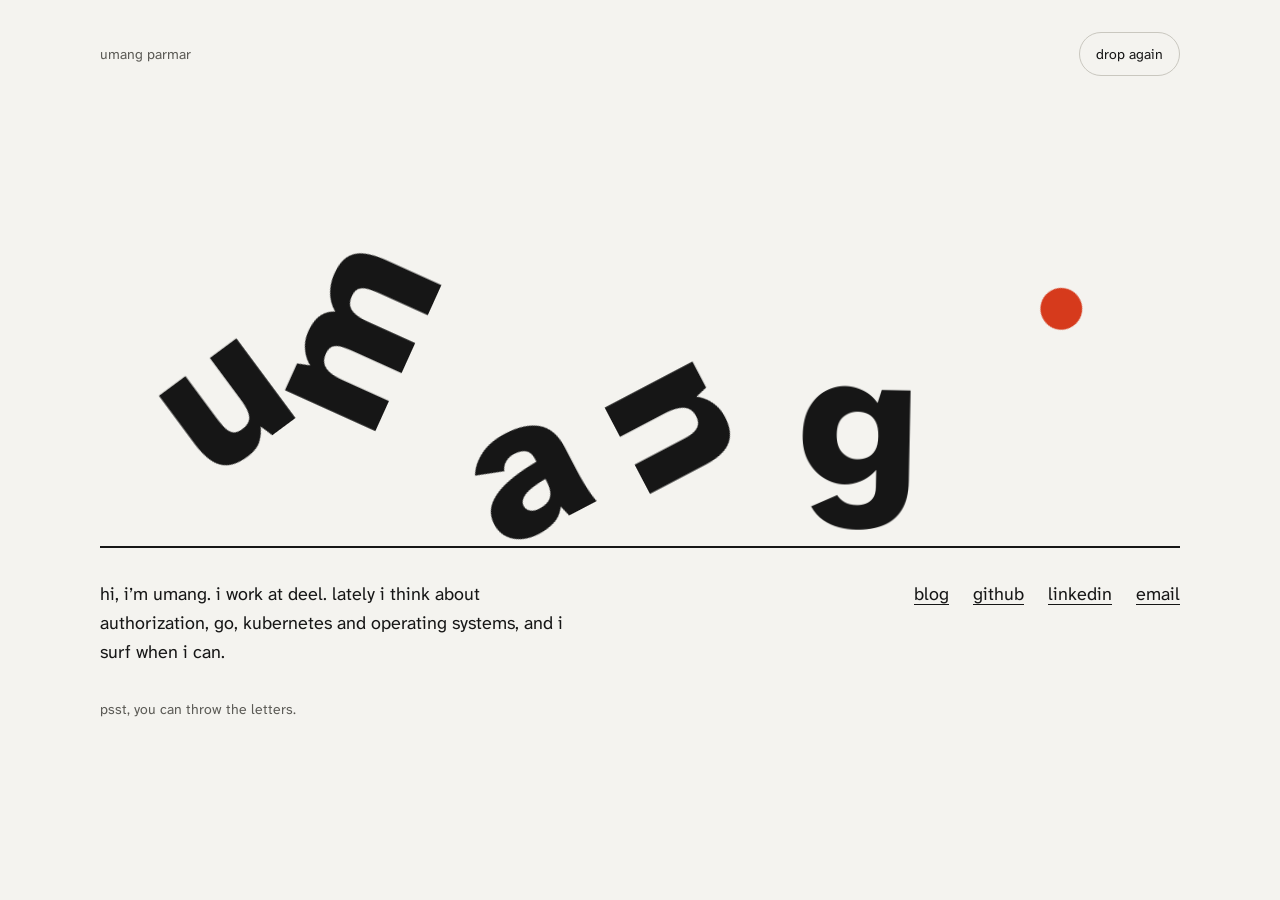
<file: index.html>
<!doctype html>
<html lang="en">
<head>
<meta charset="utf-8">
<meta name="viewport" content="width=device-width, initial-scale=1">
<title>umang parmar</title>
<meta name="description" content="umang parmar. software engineer at deel. thinks about authorization, go, kubernetes and operating systems.">
<link rel="canonical" href="https://umang.me">
<meta name="theme-color" content="#f4f3ef" media="(prefers-color-scheme: light)">
<meta name="theme-color" content="#151514" media="(prefers-color-scheme: dark)">
<meta property="og:type" content="website">
<meta property="og:title" content="umang parmar">
<meta property="og:url" content="https://umang.me">
<meta property="og:description" content="umang parmar. software engineer at deel. thinks about authorization, go, kubernetes and operating systems.">
<link rel="icon" type="image/svg+xml" href="data:image/svg+xml,%3Csvg xmlns='http://www.w3.org/2000/svg' viewBox='0 0 32 32'%3E%3Ccircle cx='16' cy='16' r='9' fill='%23d63a1c'/%3E%3C/svg%3E">
<link rel="alternate" type="application/rss+xml" title="umang parmar blog" href="https://blog.umang.me/feed.xml">
<link rel="preload" href="fonts/atkinson-next.woff2" as="font" type="font/woff2" crossorigin>
<script>document.documentElement.classList.add('js')</script>
<link rel="stylesheet" href="style.css">
</head>
<body>
<div class="page">
<main>
  <div class="top">
    <span>umang parmar</span>
    <button type="button" class="drop" data-letters-drop>drop again</button>
  </div>

  <h1 class="sr">umang parmar</h1>
  <div class="box" data-letters="umang.">
    <!-- static fallback (no JS): letters.js replaces this with physics bodies -->
    <span class="word" aria-hidden="true">umang<span class="dot">.</span></span>
  </div>

  <div class="about">
    <p>hi, i’m umang. i work at deel. lately i think about authorization, go, kubernetes and operating systems, and i surf when i can.</p>
    <nav aria-label="links">
      <a href="https://blog.umang.me">blog</a>
      <a href="https://github.com/darkLord19">github</a>
      <a href="https://www.linkedin.com/in/umang-parmar">linkedin</a>
      <a href="mailto:umangjparmar+about@gmail.com">email</a>
    </nav>
  </div>
  <p class="hint">psst, you can throw the letters.</p>
</main>
</div>
<script src="letters.js" defer></script>
</body>
</html>
</file>
<file: style.css>
@font-face{font-family:"Atkinson Hyperlegible Next";font-style:normal;font-weight:200 800;font-display:swap;src:url(fonts/atkinson-next.woff2) format("woff2")}
@font-face{font-family:"Atkinson Hyperlegible Next";font-style:italic;font-weight:200 800;font-display:swap;src:url(fonts/atkinson-next-italic.woff2) format("woff2")}
:root{--bg:#f4f3ef;--ink:#161616;--muted:#5b5a55;--accent:#d63a1c;--line:#c9c7bf;color-scheme:light dark}
@media (prefers-color-scheme:dark){:root{--bg:#151514;--ink:#ecebe6;--muted:#9a988f;--accent:#ff6a4a;--line:#3a3935}}
*{box-sizing:border-box}
html{-webkit-text-size-adjust:100%}
body{margin:0;background:var(--bg);color:var(--ink);font-family:"Atkinson Hyperlegible Next",system-ui,-apple-system,"Segoe UI",sans-serif;font-size:18px;line-height:1.6}
.page{min-height:100vh;min-height:100dvh;padding:32px 24px 56px;display:flex;flex-direction:column}
main{width:100%;max-width:1080px;margin:0 auto;display:flex;flex-direction:column;gap:32px;flex:1}
a{color:var(--ink);text-underline-offset:4px}
a:hover{color:var(--accent)}
a:focus-visible,button:focus-visible{outline:2px solid var(--accent);outline-offset:3px}
.sr{position:absolute;width:1px;height:1px;overflow:hidden;clip:rect(0 0 0 0);white-space:nowrap;margin:0}
.top{display:flex;justify-content:space-between;align-items:center;flex-wrap:wrap;gap:12px;font-size:14px;color:var(--muted)}
.drop{min-height:44px;padding:0 16px;border:1px solid var(--line);border-radius:999px;background:transparent;color:var(--ink);font:inherit;cursor:pointer}
.drop:hover{border-color:var(--ink)}
html:not(.js) .drop{display:none}
.box{position:relative;height:440px;border-bottom:2px solid var(--ink);overflow:hidden;touch-action:pan-y}
@media (max-width:687px){.box{height:300px}}
/* static fallback word, sits on the floor line */
.word{position:absolute;left:0;right:0;bottom:0;text-align:center;font-family:"Atkinson Hyperlegible Next",system-ui,-apple-system,"Segoe UI",sans-serif;font-weight:800;font-size:clamp(72px,22.7vw,200px);line-height:.8;white-space:nowrap}
.dot,.letter.dot{color:var(--accent)}
.letter{position:absolute;left:0;top:0;display:flex;align-items:flex-end;justify-content:center;font-family:"Atkinson Hyperlegible Next",system-ui,-apple-system,"Segoe UI",sans-serif;font-weight:800;line-height:.8;color:var(--ink);cursor:grab;user-select:none;-webkit-user-select:none;touch-action:none;will-change:transform}
.letter.grabbing{cursor:grabbing}
.about{display:flex;justify-content:space-between;align-items:flex-start;flex-wrap:wrap;gap:24px 48px}
.about p{margin:0;max-width:40ch;flex:1 1 320px}
nav{display:flex;gap:24px;flex-wrap:wrap}
.hint{margin:0;font-size:14px;color:var(--muted)}
</file>
